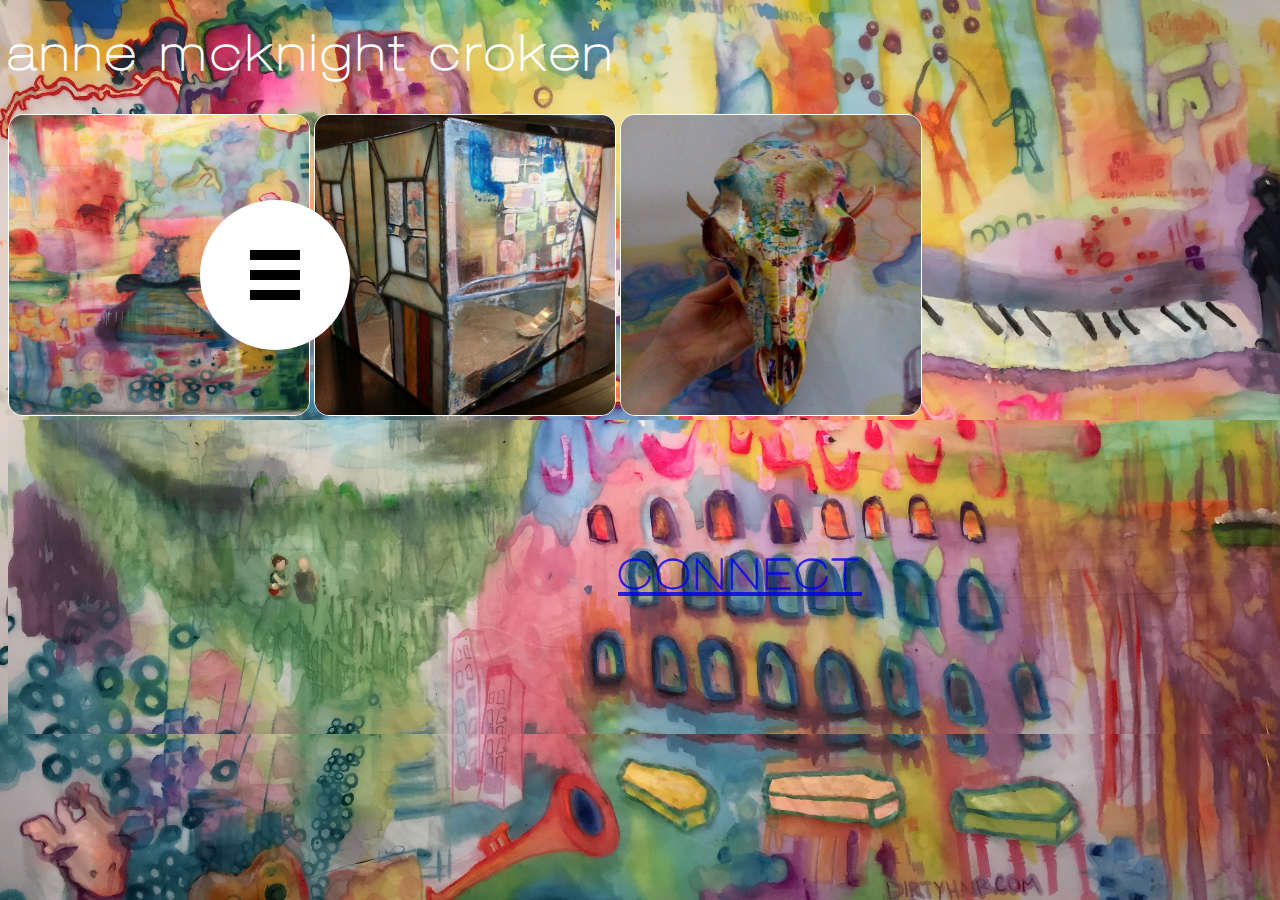
<file: index.html>
<!doctype html>
<html lang="en">
        <head>
    <meta charset="utf-8">
    <meta name="viewport" content="width=device-width, initial-scale=1.0, user-scalable=no">
	<meta http-equiv="X-UA-Compatible" content="IE=9; IE=8; IE=7; IE=EDGE" />
	<meta name="description" content="anne croken art">
    <title>anne mcknight croken</title>
	<link rel="stylesheet" href="css/style.css">
	<link rel="stylesheet" href="https://cdnjs.cloudflare.com/ajax/libs/font-awesome/4.7.0/css/font-awesome.min.css">
        </head>
<body>
                <div class="benefits">
        <div class="benefits">
            <input type="checkbox" id="menu_opener_id" class="menu_opener">
              <label for="menu_opener_id" class="menu_opener_label"></label>
              <div class="circle_menu"></div>
              <a href="#" class="link_one link_general"></a>
              <a href="#" class="link_two link_general"></a>
              <a href="#" class="link_three link_general"></a>
              <a href="#" class="link_four link_general"></a>
        </div>
	<div id="cta">
		<div>
			<h1>anne mcknight croken</h1>
				<img class="materials" src="img/detail-1.jpg">
				<img class="materials" src="img/GLASSHOUSE1.jpg">
				<img class="materials" src="img/SKULL1.jpg">
		</div>
	</div>
	<div class="cta">
		<div class="ctaeffect">
			<h2><a href="contact.html">CONNECT</a></h2>
		</div>
</file>
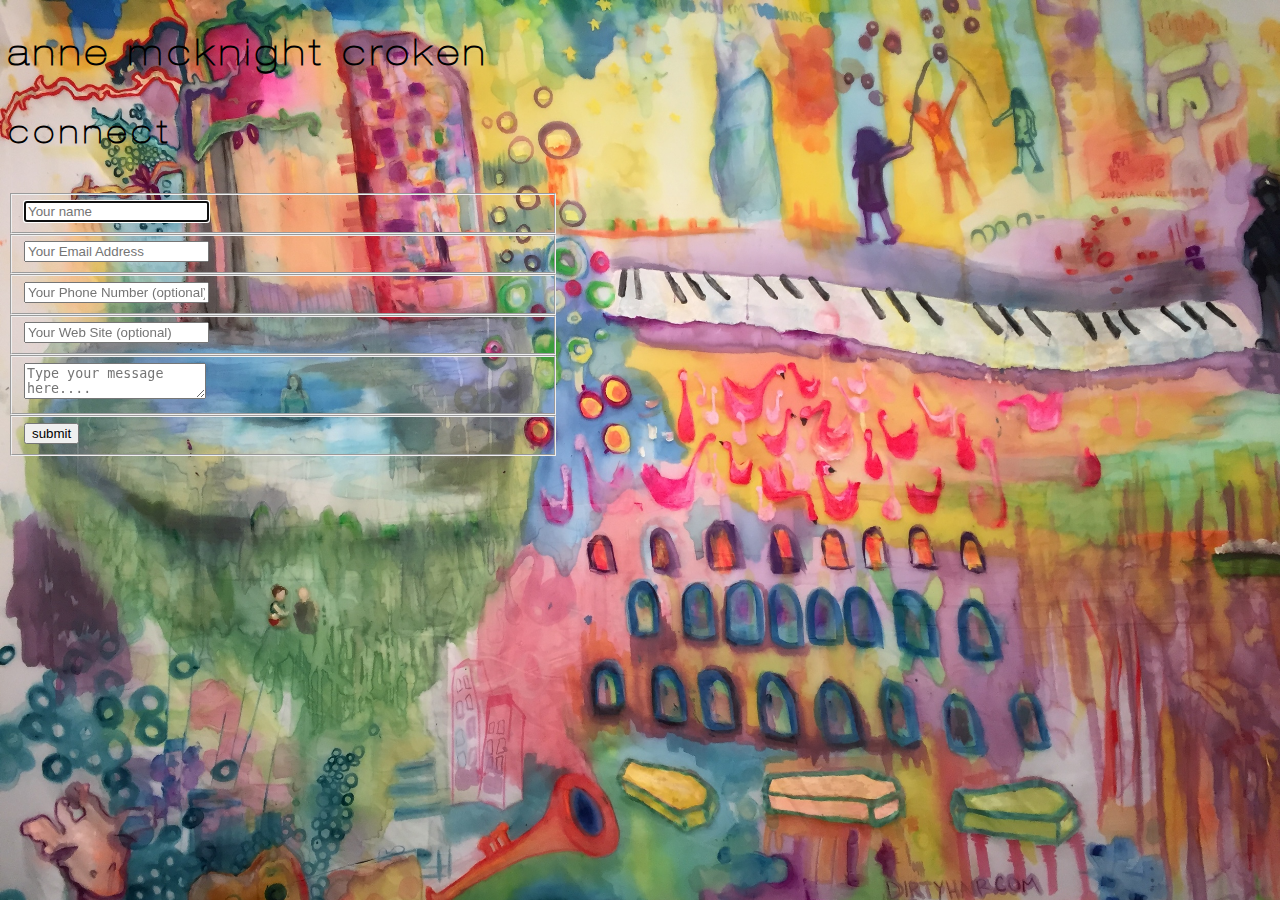
<file: contact.html>
<!doctype html>
<html lang="en">
        <head>
    <meta charset="utf-8">
    <meta name="viewport" content="width=device-width, initial-scale=1.0, user-scalable=no">
	<meta http-equiv="X-UA-Compatible" content="IE=9; IE=8; IE=7; IE=EDGE" />
	<meta name="description" content="anne croken art">
    <title>anne mcknight croken</title>
	<link rel="stylesheet" href="css/style.css">
	<link rel="stylesheet" href="https://cdnjs.cloudflare.com/ajax/libs/font-awesome/4.7.0/css/font-awesome.min.css">
        </head>
<div class="container">
  <form id="contact" action="" method="post">
    <h3>anne mcknight croken</h3>
    <h4>connect</h4>
    <fieldset>
      <input placeholder="Your name" type="text" tabindex="1" required autofocus>
    </fieldset>
    <fieldset>
      <input placeholder="Your Email Address" type="email" tabindex="2" required>
    </fieldset>
    <fieldset>
      <input placeholder="Your Phone Number (optional)" type="tel" tabindex="3" required>
    </fieldset>
    <fieldset>
      <input placeholder="Your Web Site (optional)" type="url" tabindex="4" required>
    </fieldset>
    <fieldset>
      <textarea placeholder="Type your message here...." tabindex="5" required></textarea>
    </fieldset>
    <fieldset>
      <button name="submit" type="submit" id="contact-submit" data-submit="...Sending">submit</button>
    </fieldset>
</file>
<file: css/style.css>
/*Menu*/
<style>
body {
  background: transparent;
}

.container {
  width: 550px;
  display: block;
  margin: left;
  position: relative;
}

h1 {
  text-align: ;
  font-weight: 800;
  color: #fff;
}

.menu_opener {
  display: none;
}

.menu_opener:checked ~ .link_one {
  top: 65px;
}
.menu_opener:checked ~ .link_two {
  left: 385px;
}
.menu_opener:checked ~ .link_three {
  top: 385px;
}
.menu_opener:checked ~ .link_four {
  left: 65px;
}
.menu_opener:checked ~ .circle_menu {
  opacity: 0%;
}
.menu_opener:checked ~ .menu_opener_label:after {
  transform: rotate(45deg);
  top: 70px;
}
.menu_opener:checked ~ .menu_opener_label:before {
  transform: rotate(-45deg);
  top: 70px;
}

.menu_opener_label {
  background: #fff;
  width: 150px;
  height: 150px;
  display: block;
  cursor: pointer;
  border-radius: 50%;
  position: absolute;
  top: 200px;
  left: 200px;
  z-index: 10;
}
.menu_opener_label:after {
  position: absolute;
  top: 50px;
  left: 50px;
  background: #000;
  content: "";
  width: 50px;
  height: 10px;
  -webkit-transition: all 0.4s ease;
  transition: all 0.4s ease;
}
.menu_opener_label:before {
  position: absolute;
  top: 90px;
  left: 50px;
  background: #000;
  content: "";
  width: 50px;
  height: 10px;
  -webkit-transition: all 0.4s ease;
  transition: all 0.4s ease;
}

.circle_menu {
  width: 50px;
  height: 10px;
  position: absolute;
  top: 270px;
  left: 250px;
  background: #000;
  z-index: 20;
  -webkit-transition: all 0.4s ease;
  transition: all 0.4s ease;
}

.link_general {
  width: 100px;
  height: 100px;
  display: block;
  border-radius: 50%;
  position: absolute;
  top: 225px;
  left: 225px;
  background: #fff;
  -webkit-transition: all 0.4s ease;
  transition: all 0.4s ease;
}

.link_one {
  background: url("[data-uri]") #fff no-repeat center center;
}

.link_two {
  background: url("[data-uri]") #fff no-repeat center center;
}

.link_three {
  background: url("[data-uri]") #fff no-repeat center center;
}

.link_four {
  background: url("[data-uri]") #fff no-repeat center center;
}
</style>

/*Fonts*/
@font-face {
	font-family: 'body';
	src: url('../fonts/helveticalight.eot');
	src: url('../fonts/helveticalight.eot?#iefix') format('embedded-opentype'), url('../fonts/helveticalight.woff') format('woff'), url('../fonts/helveticalight.ttf') format('truetype'), url('../fonts/helveticalight.svg#helveticalight') format('svg');
	font-weight: normal;
	font-style: normal;
}

@font-face {
	font-family: 'bodybold';
	src: url('../fonts/helveticabold.woff') format('woff'), url('../fonts/helveticabold.ttf') format('truetype'), url('../fonts/helveticabold.svg#helveticabold') format('svg');
	font-weight: bold;
	font-style: normal;
}

@font-face {
	font-family: 'heading';
	src: url('../fonts/helveticalight.eot');
	src: url('../fonts/helveticalight.eot?#iefix') format('embedded-opentype'), url('../fonts/helveticalight.woff') format('woff'), url('../fonts/helveticalight.ttf') format('truetype'), url('../fonts/helveticalight.svg#helveticalight') format('svg');
	font-weight: normal;
	font-style: normal;
}

@font-face {
	font-family: 'logotype';
	src: url('../fonts/gothic-webfont.woff') format('woff'), url('../fonts/gothic-webfont.ttf') format('truetype'), url('../fonts/gothic-webfont.svg#gothic-webfont') format('svg');
	font-weight: normal;
	font-style: normal;
}



/*preset body and base elements*/
body {
	background-color: #fff;
	background-image: url(../img/SILK.jpg);
	background-size: cover;
	background-attachment: fixed;
}

b {
	font-family: 'bodybold';
}

h1,
h2,
h3,
h4,
h5,
h6 {
	font-family: 'heading';
	letter-spacing: 5px;
}

h1 {
	font-size: 48px;
}

h2 {
	font-size: 42px;
}

h3 {
	font-size: 36px;
}

h4 {
	font-size: 32px;
}

h5 {
	font-size: 28px;
}

h6 {
	font-size: 24px;
}

/*build a button*/
.btn {
	text-decoration: none;
	margin: 40px;
	padding: 10px 20px;
	display: inline-block;
	background: #fff;
	text-transform: lowercase;
	border-radius: 50px;
	border: 2px solid #fff;
}

.btn:hover {
	background: #fff;
	box-shadow: none;
	color: #000;
	text-shadow: none;
}

/*header styles*/
header {
	background: #fff;
	padding: 40px;
	position: relative;
}

#logo {
	font-family: 'logotype';
	font-size: 30px;
	text-shadow: none;
	display: inline-block;
	letter-spacing: 2px;
	color: #fff;
}

nav {
	position: relative;
	right: 10px;
	top: 10px;
}

nav ul {
	list-style: none;
	padding: 0px;
}

nav>ul>li {
	display: inline-block;
	vertical-align: top;
	width: 100px;
}

nav a {
	padding: 20px 20px;
	text-decoration: none;
	border: 2px solid #fff;
	display: block;
	border-radius: 20px;
	text-align: center;
}

nav>ul>li:nth-child(3),
nav>ul>li:nth-child(4),
nav>ul>li:nth-child(5) {
	width: 40px;
}

nav>ul>li:nth-child(3) a,
nav>ul>li:nth-child(4) a,
nav>ul>li:nth-child(5) a {
	padding: 5px;
	width: 40px;
}

nav ul li ul {
	display: none;
}

nav ul li:hover ul {
	display: block;
	width: 100px;
}

nav ul li:hover ul li a {
	display: block;
	background: #000;
	border-radius: 20px;
	border: 1px solid #c0c;
	padding: 10px;
	margin: 10px 0px;
	font-size: 14px;
}

nav li:hover a,
nav ul li ul li:hover a {
	background: #08a;
	border-color: #fff;
}

/*call to action*/
.cta {
	background-image: url(../img/SILK.jpg);
	background-size: 100%;
	background-attachment: fixed;
	background-position: center center;
	text-align: center;
	width: 100%;
}

.ctaeffect {
	background-image: url(../img/SILK.jpg);
	background-size: 100% auto;
	background-attachment: fixed;
	background-position: center center;
	opacity: .8;
	width: 100%;
	padding: 100px;
}

.ctaaeffect h2,
.ctaeffect:hover {
	opacity: 1.0!important;
}

/*benefits section*/
#benefits {
	padding: 0px;
	text-align: center;
	display: table-header-group;
	justify-content: center;
	align-content: stretch;
}

#benefits>div {
	width: 1000px;
	height: 1000px;
	display: inline-block;
	vertical-align: top;
	background-color: fff;
	margin: 100px;
	padding: 50px;
	box-shadow: 10px 10px 20px 2px rgba(0, 0, 0, .5);
}

#benefits h5 {
	letter-spacing: 2px;
}

#benefits p {
	font-size: 20px;
	margin-top: 20px;
}

#benefits>div:hover>div {
	-webkit-animation: iconflip 2s infinite;
	-moz-animation: iconflip 2s infinite;
	-o-animation: iconflip 2s infinite;
	animation: iconflip 2s infinite;
}

#benefits>div>div>svg {
	width: 100%;
	height: 100px;
	padding: 20px;
}
.materials {
	width: 300px;
    height:300px;
	border-radius: 15px;
	border: 1px solid #fff;
}

/*subpage preset*/
#title {
	margin: 0px;
}

/*event section*/
.event {
	max-width: 650px;
	margin: 20px auto;
	border-radius: -20px 20px 20px 0px;
	border-left: none;
}

.event:after {
	content: '';
	display: block;
	clear: both;
}

.eventimg,
.eventtext {
	display: block;
	float: left;
}

.eventimg {
	width: 350px;
	border-right: 5px double #fff;
	padding: 10px 10px 10px 0px;
	border-radius: 0px 50px 50px 0px;
}

.eventimg img {
	max-width: 100%;
	display: block;
	border-radius: 0px 40px 40px 0px;
}

.eventtext {
	padding: 20px;
	width: 295px;
}

.eventtext h6 {
	letter-spacing: 1px;
	font-size: 18px;
}

.eventtext p {
	font-size: 16px;
	margin: 10px 0px;
}

.eventtext .btn {
	margin-left: 0px;
	padding: 10px;
	font-size: 14px;
}
</file>
